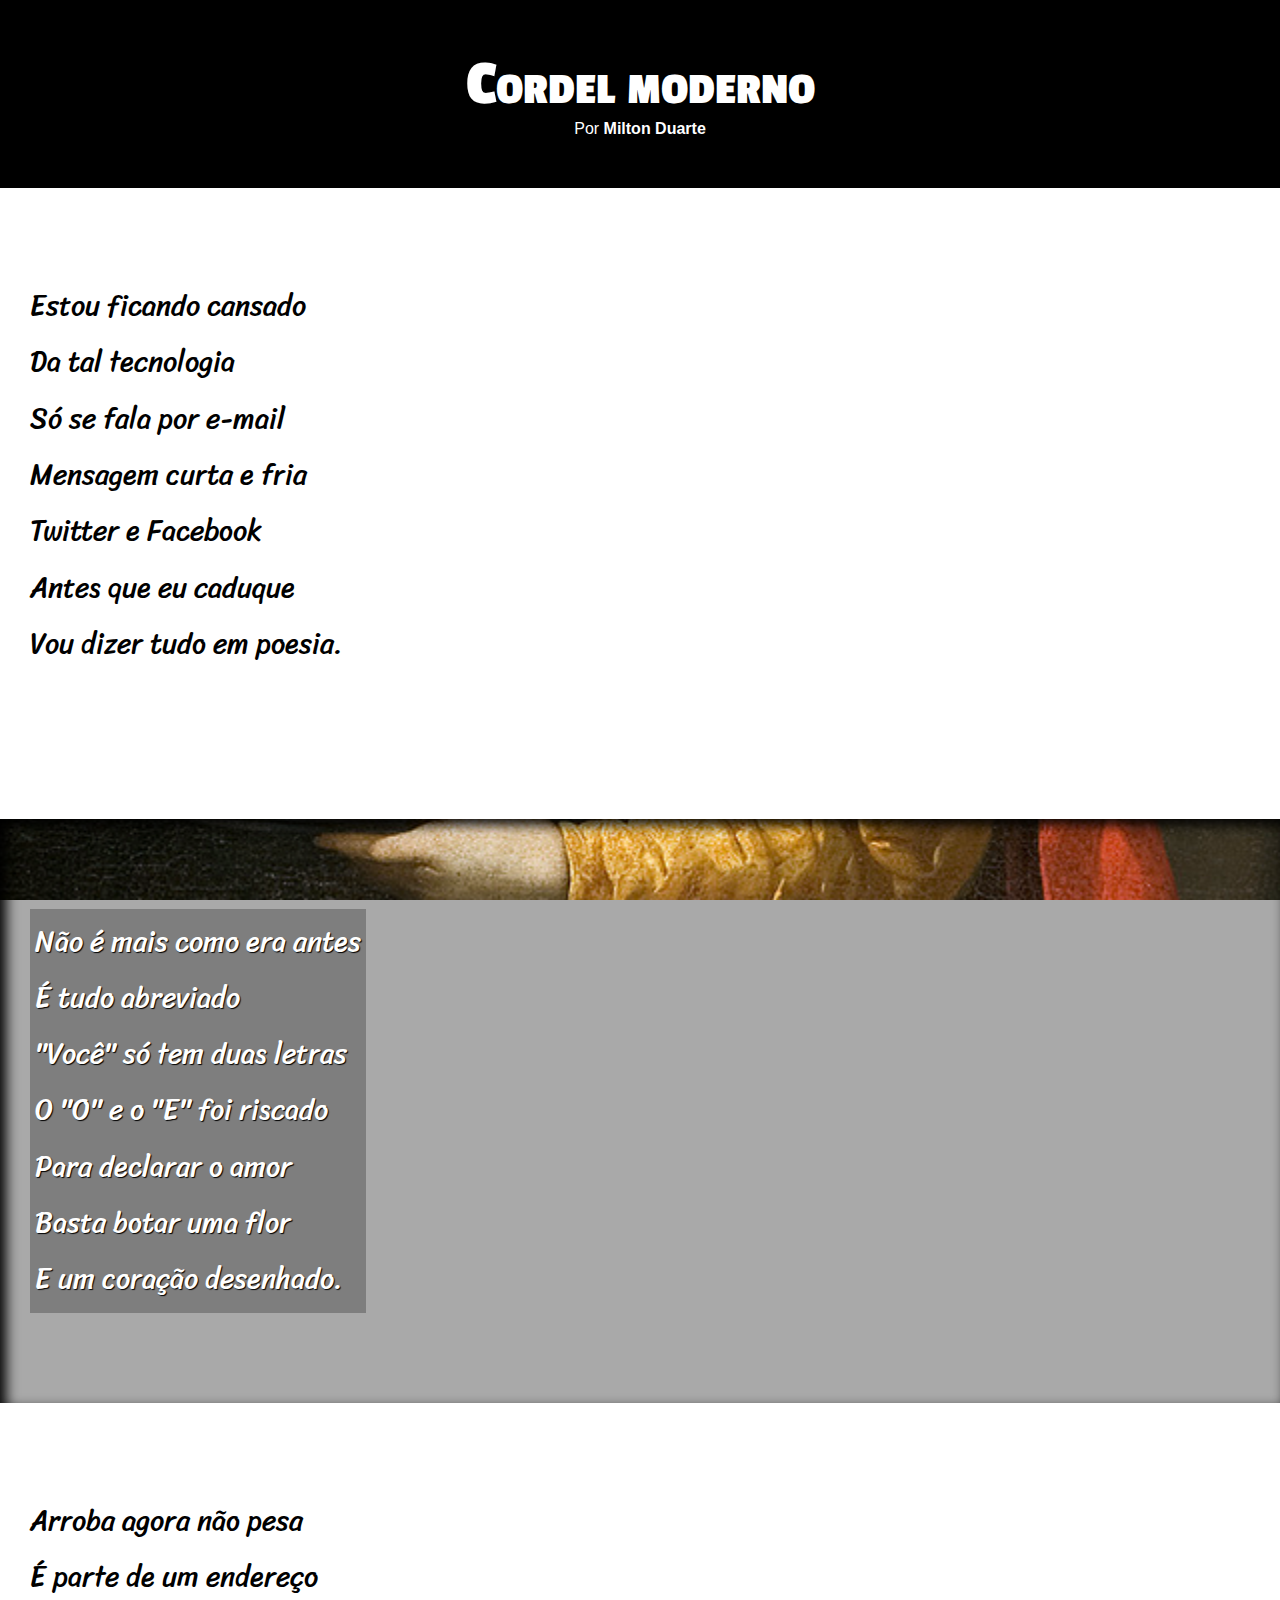
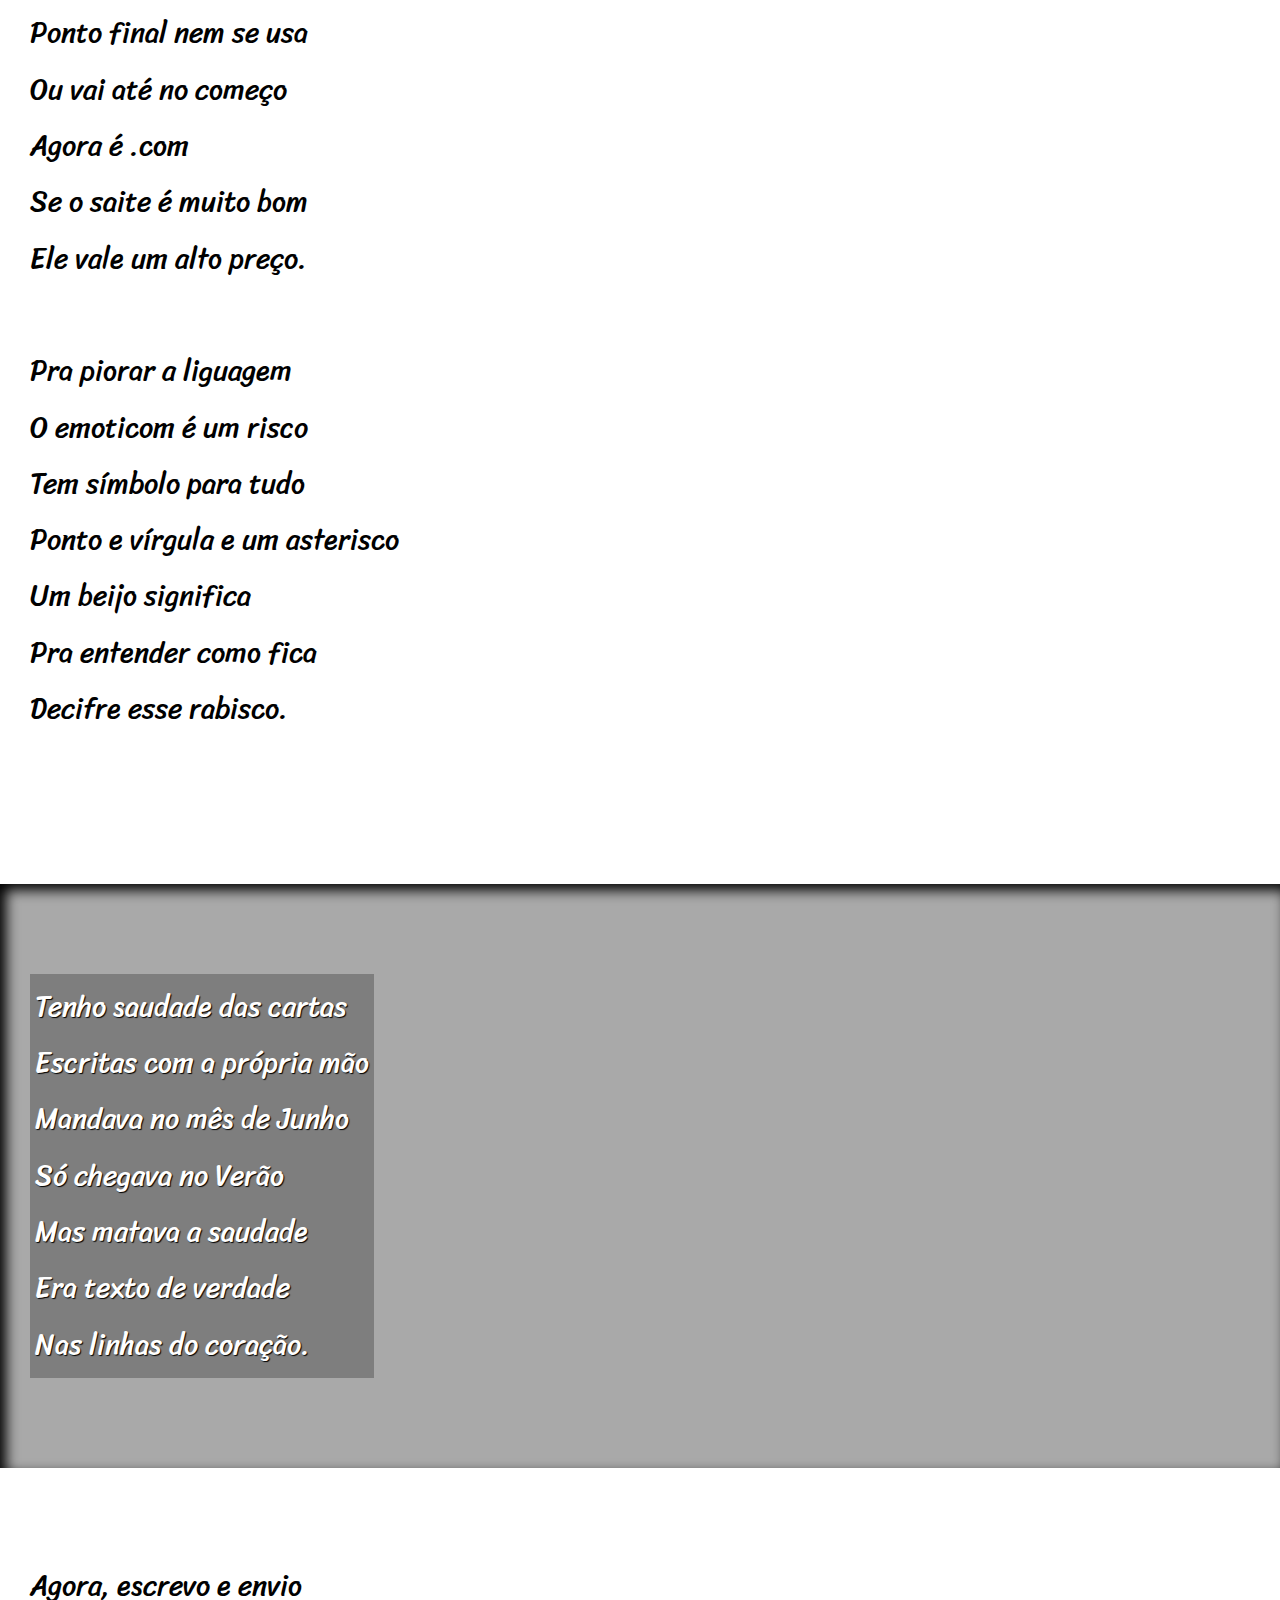
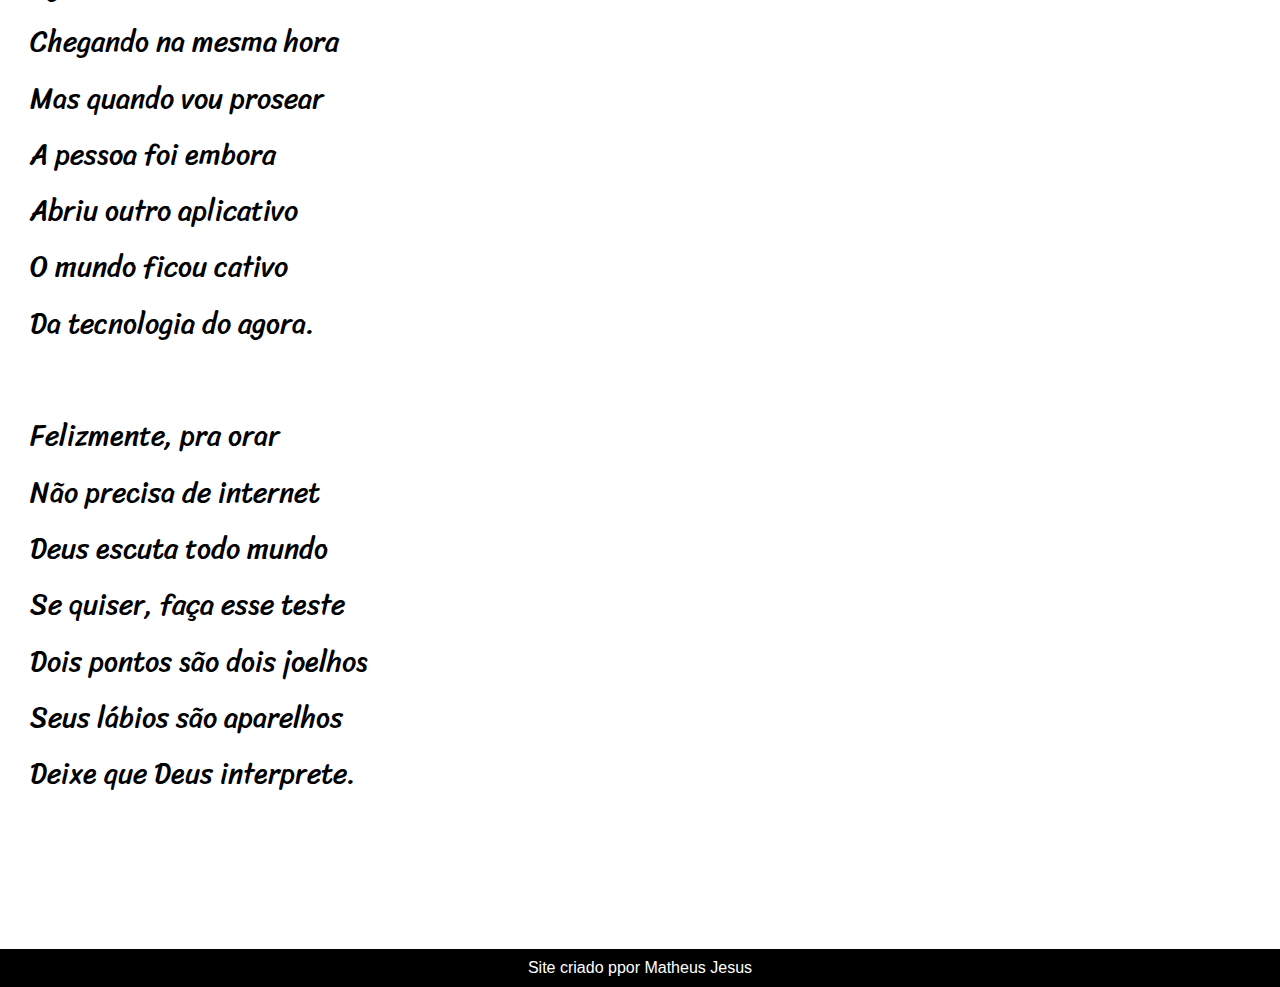
<file: Desafio012/cordel.html>
<!DOCTYPE html>
<html lang="pt-br">
<head>
    <meta charset="UTF-8">
    <meta http-equiv="X-UA-Compatible" content="IE=edge">
    <meta name="viewport" content="width=device-width, initial-scale=1.0">
    <title>Cordel</title>
    <link rel="stylesheet" href="estilo/style.css">
</head>
<body>
<header>
    <h1>Cordel moderno</h1>
    <p>Por <a href="https://www.recantodasletras.com.br/poesias/318">Milton Duarte</a></p>
    
</header>

    <section class="normal">
        <p>
            Estou ficando cansado<br>
            Da tal tecnologia<br>
            Só se fala por e-mail<br>
            Mensagem curta e fria<br>
            Twitter e Facebook<br>
            Antes que eu caduque<br>
            Vou dizer tudo em poesia.<br>
        </p>
    </section>

    <section class="imagem" id="img01">
        <p>
            Não é mais como era antes<br>
            É tudo abreviado<br>
            "Você" só tem duas letras<br>
            O "O" e o "E" foi riscado<br>
            Para declarar o amor<br>
            Basta botar uma flor<br>
            E um coração desenhado.<br>
        </p>
    </section>

    <section class="normal">
        <p>
            Arroba agora não pesa<br>
            É parte de um endereço<br>
            Ponto final nem se usa<br>
            Ou vai até no começo<br>
            Agora é .com<br>
            Se o saite é muito bom<br>
            Ele vale um alto preço.<br>
        </p>
        <p>
            Pra piorar a liguagem<br>
            O emoticom é um risco<br>
            Tem símbolo para tudo<br>
            Ponto e vírgula e um asterisco<br>
            Um beijo significa<br>
            Pra entender como fica<br>
            Decifre esse rabisco.<br>
        </p>
    </section>

    <section class="imagem" id="img02">
        <p>
            Tenho saudade das cartas<br>
            Escritas com a própria mão<br>
            Mandava no mês de Junho<br>
            Só chegava no Verão<br>
            Mas matava a saudade<br>
            Era texto de verdade<br>
            Nas linhas do coração.<br>
        </p>
    </section>

    <section class="normal">
        <p>
            Agora, escrevo e envio<br>
            Chegando na mesma hora<br>
            Mas quando vou prosear<br>
            A pessoa foi embora<br>
            Abriu outro aplicativo<br>
            O mundo ficou cativo<br>
            Da tecnologia do agora.<br>
        </p>
        <p>
            Felizmente, pra orar<br>
            Não precisa de internet<br>
            Deus escuta todo mundo<br>
            Se quiser, faça esse teste<br>
            Dois pontos são dois joelhos<br>
            Seus lábios são aparelhos<br>
            Deixe que Deus interprete.<br>
        </p>
    </section>
    <footer>
        <p>Site criado ppor Matheus Jesus</p>
    </footer>
</body>
</html>
</file>
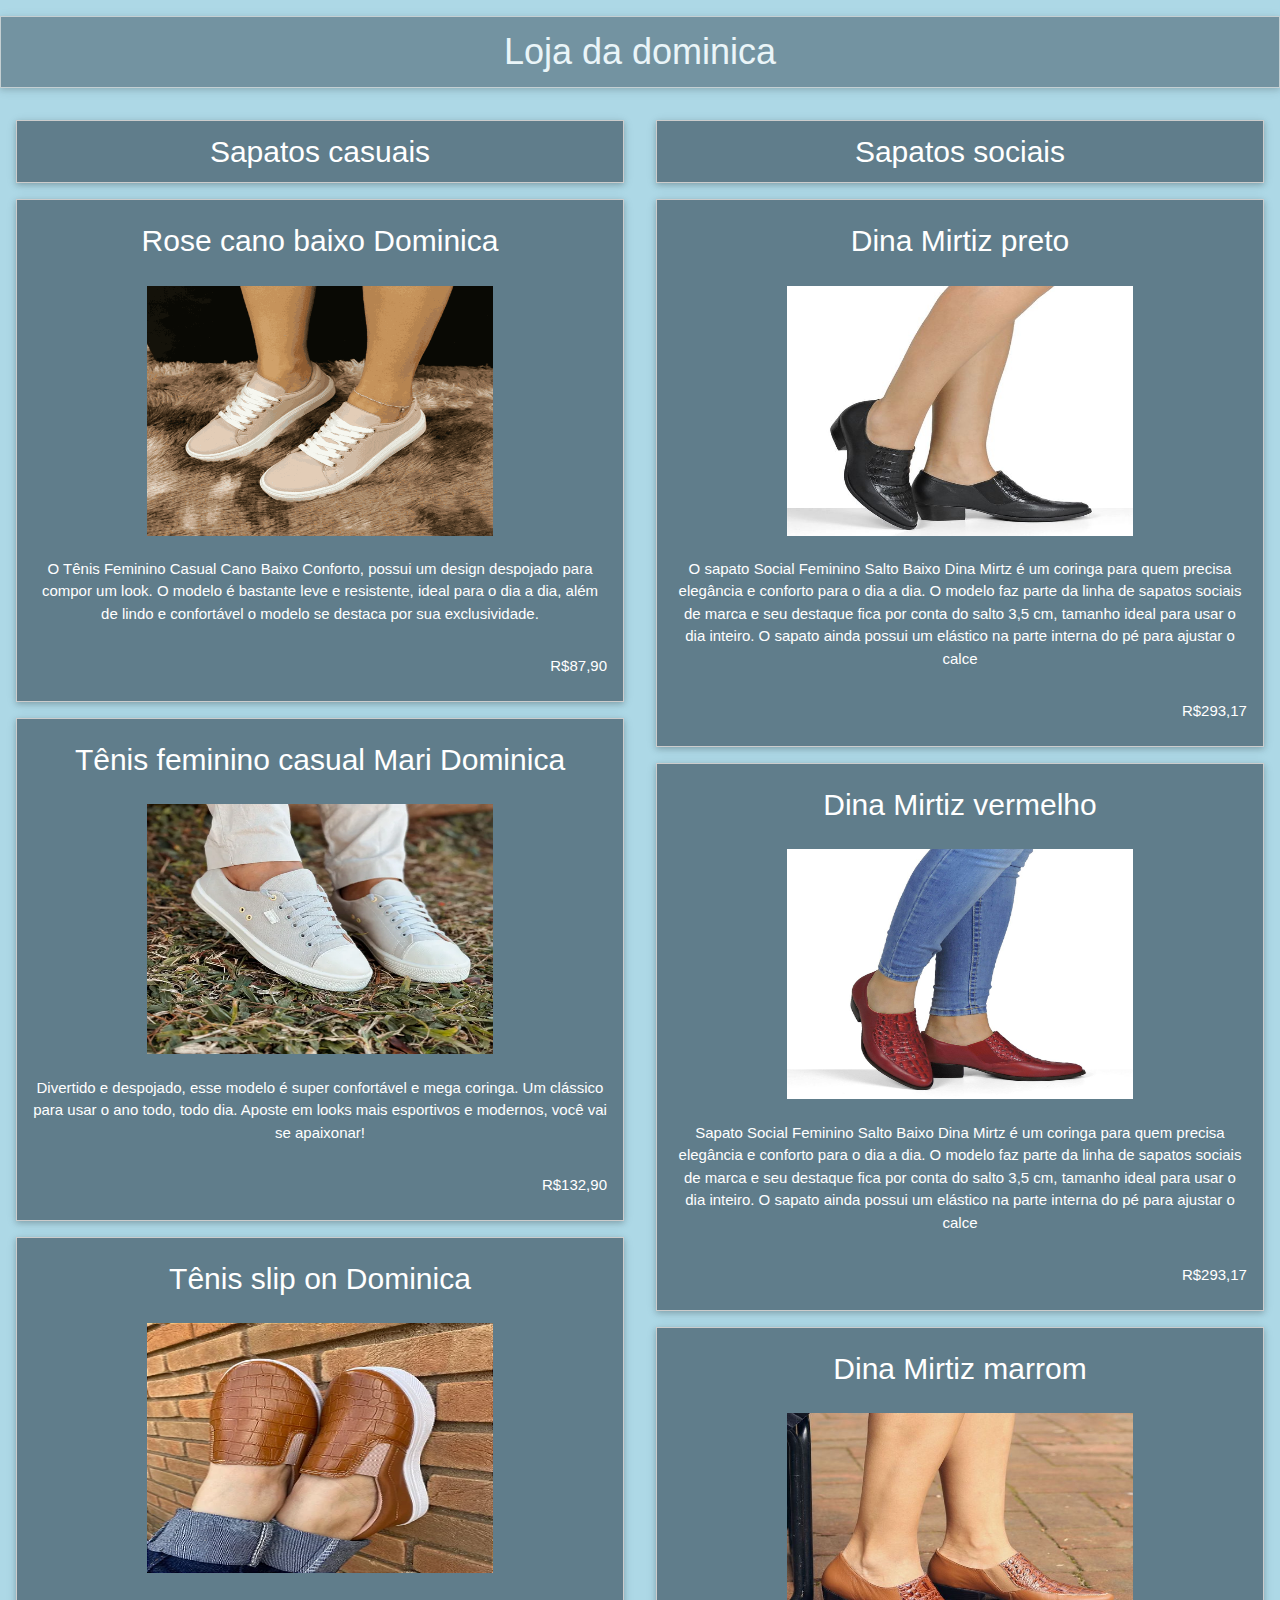
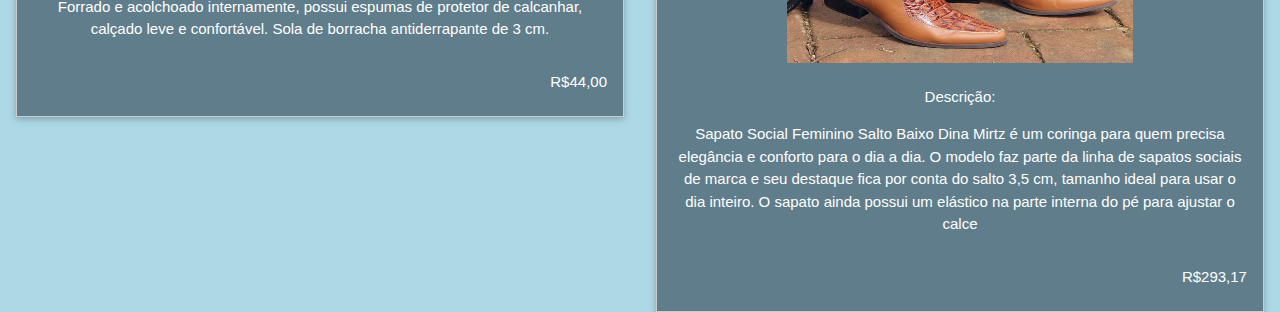
<file: MatheusJesusdeSoussa_Ag_14_rec_DS_I/DominicaCalçados.html>
<html>
<head>
  <title>Exemplo de Coluna com W3.CSS</title>
  <link rel="stylesheet" href="style.css">

  <link rel="stylesheet" href="https://www.w3schools.com/w3css/4/w3.css">
</head>
<body style="background-color: #ADD8E6;">
    <main>
        <div>
            <h1 class=" w3-panel w3-opacity-min w3-center w3-border w3-padding w3-card w3-row-padding w3-margin-top w3-blue-gray">Loja da dominica</h1>
        </div>
        
        <div class="w3-container w3-half w3-center">
        <h2 class=" w3-border w3-padding w3-card w3-row-padding w3-margin-top w3-blue-gray">Sapatos casuais</h2>
        <div  class=" w3-border w3-padding w3-card w3-row-padding w3-margin-top w3-blue-gray">
            <h2>Rose cano baixo Dominica</h2>
                <figure>
                    <a href="https://www.google.com/url?sa=i&url=https%3A%2F%2Fwww.gugicalcados.com.br%2Fproduto-tenis-feminino-casual-rose-cano-baixo-conforto-tcasual-rose-wel&psig=AOvVaw1YH-1kddzpD1RFwX7Y-XvB&ust=1701026181677000&source=images&cd=vfe&opi=89978449&ved=0CBEQjRxqGAoTCODKrL3u34IDFQAAAAAdAAAAABDXAQ"><img class="w3-opacity-off" src="Imagens/Sapato-casual (1).png" alt=""></a>
                </figure>
                <p>O Tênis Feminino Casual Cano Baixo Conforto, possui um design despojado para compor um look. O modelo é bastante leve e resistente, ideal para o dia a dia, além de lindo e confortável o modelo se destaca por sua exclusividade.</p>
                <p class="w3-right w3-animate-fading">R$87,90</p>
            </div>
        <div  class=" w3-border w3-padding w3-card w3-row-padding w3-margin-top w3-blue-gray">
            <h2>Tênis feminino casual Mari Dominica</h2>
                <figure>
                    <a href="https://www.google.com/url?sa=i&url=https%3A%2F%2Fwww.missapatilhas.com.br%2Fproduto%2Ftenis-casual-lona-mari-confort-feminino-miss-40-cinza%2F&psig=AOvVaw1YH-1kddzpD1RFwX7Y-XvB&ust=1701026181677000&source=images&cd=vfe&opi=89978449&ved=0CBEQjRxqGAoTCODKrL3u34IDFQAAAAAdAAAAABDBAQ"><img src="Imagens/Sapato-casual (1).webp" alt=""></a>
                </figure>
                <p>Divertido e despojado, esse modelo é super confortável e mega coringa. Um clássico para usar o ano todo, todo dia. Aposte em looks mais esportivos e modernos, você vai se apaixonar!</p>
                <p class="w3-right w3-animate-fading">R$132,90</p>
        </div>
        <div  class=" w3-border w3-padding w3-card w3-row-padding w3-margin-top w3-blue-gray">
            <h2>Tênis slip on Dominica</h2>
                <figure>
                    <a href="https://www.google.com/url?sa=i&url=https%3A%2F%2Fwww.omundodassapatilhas.com.br%2Ftenis-slip-on-croco-caramelo&psig=AOvVaw1YH-1kddzpD1RFwX7Y-XvB&ust=1701026181677000&source=images&cd=vfe&opi=89978449&ved=0CBEQjRxqFwoTCODKrL3u34IDFQAAAAAdAAAAABBt"><img src="Imagens/Sapato-casual (2).webp" alt=""></a>
                </figure>
                <p>Forrado e acolchoado internamente, possui espumas de protetor de calcanhar, calçado leve e confortável. Sola de borracha antiderrapante de  3 cm. </p>
                <p class="w3-right w3-animate-fading">R$44,00</p>
        </div>
          
        </div>
        
        <div class="w3-container w3-half w3-center">
        <h2 class=" w3-border w3-padding w3-card w3-row-padding w3-margin-top w3-blue-gray"">Sapatos sociais</h2>
        <div  class=" w3-border w3-padding w3-card w3-row-padding w3-margin-top w3-blue-gray">
            <h2>Dina Mirtiz preto</h2>
                <figure>
                    <a href="https://www.google.com/url?sa=i&url=https%3A%2F%2Fwww.melaniabenett.com.br%2Fsapatos-casuais-femininos%2Fsapato-social-feminino-salto-baixo-dina-mirtz-preto%2F954-5&psig=AOvVaw3lIu13kFTA557qG12uTRXN&ust=1701025940293000&source=images&cd=vfe&opi=89978449&ved=0CBAQjRxqFwoTCLj8krX934IDFQAAAAAdAAAAABAE"><img src="Imagens/Sapato-social (1).jpg" alt=""></a>
                </figure>
        
                <p>O sapato Social Feminino Salto Baixo Dina Mirtz é um coringa para quem precisa elegância e conforto para o dia a dia. O modelo faz parte da linha de sapatos sociais de marca e seu destaque fica por conta do salto 3,5 cm, tamanho ideal para usar o dia inteiro. O sapato ainda possui um elástico na parte interna do pé para ajustar o calce</p>
                <P class="w3-right w3-animate-fading">R$293,17</P>
        </div>
        <div class=" w3-border w3-padding w3-card w3-row-padding w3-margin-top w3-blue-gray">
            <h2>Dina Mirtiz vermelho</h2>
                <figure>
                    <a href="https://www.google.com/url?sa=i&url=https%3A%2F%2Fwww.melaniabenett.com.br%2Fsapatos-casuais-femininos%2Fsapato-social-feminino-salto-baixo-dina-mirtz-vermelho%2F954-17&psig=AOvVaw3lIu13kFTA557qG12uTRXN&ust=1701025940293000&source=images&cd=vfe&opi=89978449&ved=0CBAQjRxqFwoTCLj8krX934IDFQAAAAAdAAAAABAK"><img src="Imagens/Sapato-social (2).jpg" alt=""></a>
                </figure>
                <p>Sapato Social Feminino Salto Baixo Dina Mirtz é um coringa para quem precisa elegância e conforto para o dia a dia. O modelo faz parte da linha de sapatos sociais de marca e seu destaque fica por conta do salto 3,5 cm, tamanho ideal para usar o dia inteiro. O sapato ainda possui um elástico na parte interna do pé para ajustar o calce</p>
                <P class="w3-right w3-animate-fading">R$293,17</P>
        </div>
        <div class=" w3-border w3-padding w3-card w3-row-padding w3-margin-top w3-blue-gray">
            <h2>Dina Mirtiz marrom</h2>
                <figure>
                    <a href="https://www.melaniabenett.com.br/sapatos-casuais-femininos/sapato-social-feminino-salto-baixo-dina-mirtz-linhaca/954-13?gad_source=1&gclid=CjwKCAiA04arBhAkEiwAuNOsIl3Mc5cfdYvW8GHOPju-J2qORqhqsrdFd0erG2zIKnd1l1wROyBC0hoCY4MQAvD_BwE"><img src="Imagens/Sapato-social (3).jpg" alt=""></a>
                </figure>
                <p>Descrição:</p>
                <p>Sapato Social Feminino Salto Baixo Dina Mirtz é um coringa para quem precisa elegância e conforto para o dia a dia. O modelo faz parte da linha de sapatos sociais de marca e seu destaque fica por conta do salto 3,5 cm, tamanho ideal para usar o dia inteiro. O sapato ainda possui um elástico na parte interna do pé para ajustar o calce</p>
                <P class="w3-right w3-animate-fading">R$293,17</P>
        </div>
        
        </div>

        <footer>
            
        </footer>
    </main>
  


</body>
</html>
</file>
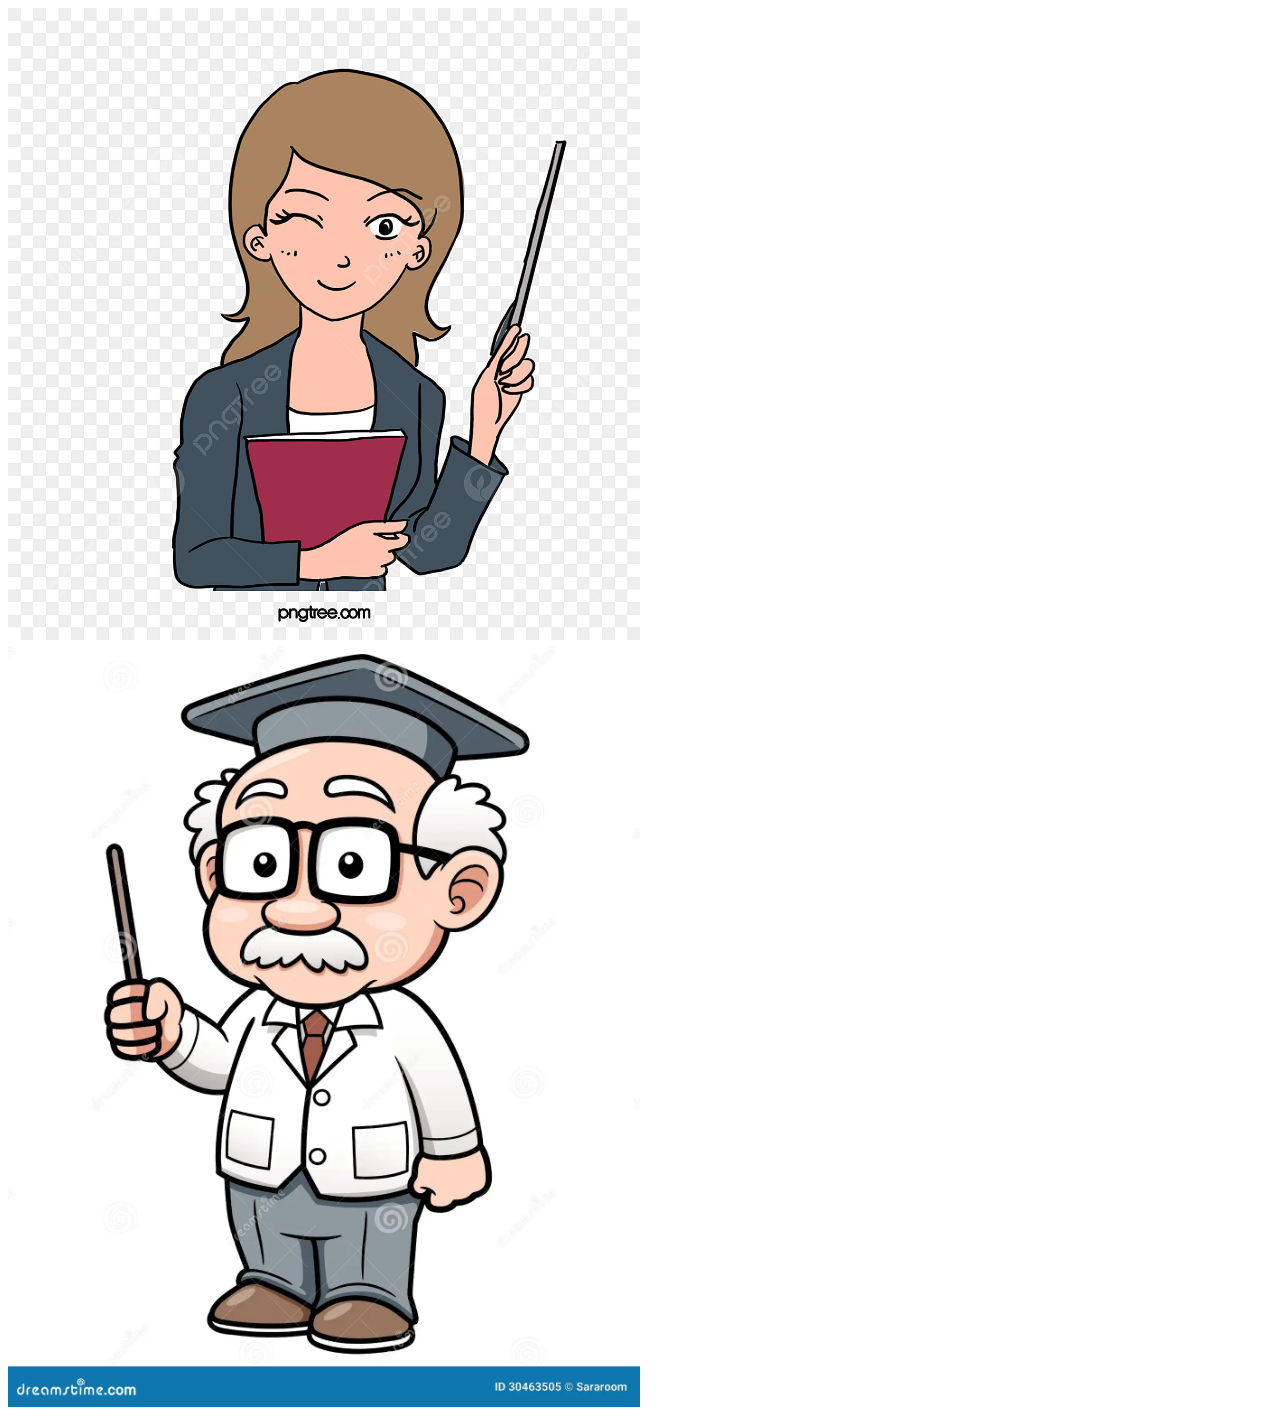
<file: Projeto CPS/Galeria.html>
<!DOCTYPE html>
<html lang="pt-br">
<head>
    <meta charset="UTF-8">
    <meta name="viewport" content="width=device-width, initial-scale=1.0">
    <title>Imagens dos professores</title>
    <style>
        img {
            width: 50%;
            height: 30%;
            align-items: center;
        }
    </style>
</head>
<body>
    <img src="IMG/pngtree-cartoon-teacher-png-image_596514.jpg" alt="">
    <img src="IMG/professor-dos-desenhos-animados-30463505.webp" alt="">
</body>
</html>
</file>
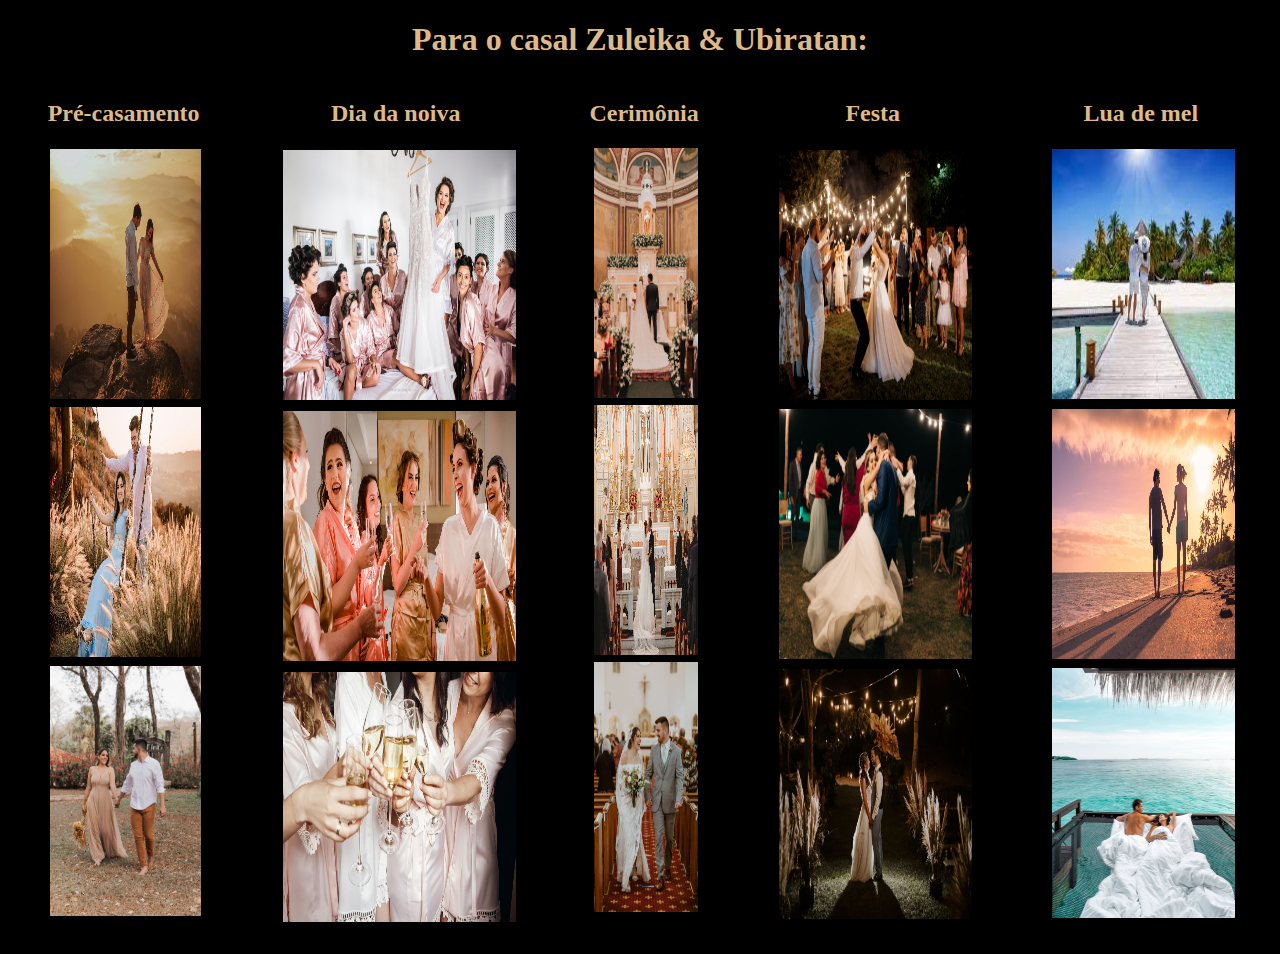
<file: Zuleika & Ubiratan/Página/Inicial.html>
<!DOCTYPE html>
<html lang="en">
<head>
    <meta charset="UTF-8">
    <meta name="viewport" content="width=device-width, initial-scale=1.0">
    <link rel="stylesheet" href="style.css">

    <title>Casamento Zuleika & Ubiratan</title>
</head>
<body>
    <main>
        <h1>Para o casal Zuleika & Ubiratan: </h1>

        <div class="container">
            <div class="Pre-casamento">
                <h2>Pré-casamento</h2>
                <figure>
                    <a href="https://www.google.com/imgres?imgurl=https%3A%2F%2Fcdn0.casamentos.com.br%2Farticle-vendor%2F2095%2Foriginal%2F1280%2Fjpg%2Fimg-0204_13_242095-164744644985185.jpeg&tbnid=qiTBXqLzUtaaXM&vet=12ahUKEwiXkO3UtKuCAxWhSLgEHZ0HBKsQMygAegQIARBp..i&imgrefurl=https%3A%2F%2Fwww.casamentos.com.br%2Fartigos%2F10-dicas-para-ter-um-ensaio-pre-casamento-perfeito--c6988&docid=6-QnbzVX9t8OAM&w=1280&h=853&q=pr%C3%A9%20casamento&ved=2ahUKEwiXkO3UtKuCAxWhSLgEHZ0HBKsQMygAegQIARBp"><img src="../Imagens/img-0204_13_242095-164744644985185.jpeg" alt=""></a>
                    <a href="https://www.google.com/imgres?imgurl=https%3A%2F%2Fcdn0.casamentos.com.br%2Farticle-vendor%2F0555%2Foriginal%2F1280%2Fjpg%2F200ensaio-pre-wedding-sitio-das-borboletas_13_280555-164911623624048.jpeg&tbnid=d99mBzs4oxOI8M&vet=12ahUKEwiXkO3UtKuCAxWhSLgEHZ0HBKsQMygDegQIARBv..i&imgrefurl=https%3A%2F%2Fwww.casamentos.com.br%2Fartigos%2F10-dicas-para-ter-um-ensaio-pre-casamento-perfeito--c6988&docid=6-QnbzVX9t8OAM&w=1280&h=854&q=pr%C3%A9%20casamento&ved=2ahUKEwiXkO3UtKuCAxWhSLgEHZ0HBKsQMygDegQIARBv"><img src="../Imagens/WhatsApp Image 2023-11-04 at 19.31.11.jpeg" alt=""></a>
                    <a href="https://www.google.com/imgres?imgurl=https%3A%2F%2Fstorage.alboom.ninja%2Fsites%2F2356%2Fgalleries%2F6750%2Fensaio-pre-casamento-fazenda-jagoara-velha-10.jpg%3Ft%3D1609035723&tbnid=Qi5BZWmq8jCZ0M&vet=12ahUKEwiXkO3UtKuCAxWhSLgEHZ0HBKsQMygKegQIARB9..i&imgrefurl=https%3A%2F%2Fwww.victorataide.com.br%2Fgallery%2F6750-pre-casamento&docid=iBTCxptWhI9UCM&w=853&h=1280&q=pr%C3%A9%20casamento&ved=2ahUKEwiXkO3UtKuCAxWhSLgEHZ0HBKsQMygKegQIARB9"><img src="../Imagens/WhatsApp Image 2023-11-04 at 19.31.28.jpeg" alt=""></a>
                </figure>
            </div>
            <div class="DiaNoiva">
                <h2>Dia da noiva</h2>
                <figure>
                    <a href="https://www.google.com/url?sa=i&url=https%3A%2F%2Flejour.com.br%2Fblog%2Fmusicas-para-dia-da-noiva&psig=AOvVaw0HXyzqUfA2x8Ca_1Kk7_hc&ust=1699221121070000&source=images&cd=vfe&opi=89978449&ved=0CBEQjRxqFwoTCKDzg42qq4IDFQAAAAAdAAAAABAE"><img src="../Imagens/Dia-da-noiva01.jpg" alt=""></a>
                    <a href="https://www.google.com/url?sa=i&url=https%3A%2F%2Fwww.faladasimagens.com.br%2Fblog%2Ftorne-o-seu-making-of-dia-da-noiva-inesquecivel&psig=AOvVaw0HXyzqUfA2x8Ca_1Kk7_hc&ust=1699221121070000&source=images&cd=vfe&opi=89978449&ved=0CBEQjRxqFwoTCKDzg42qq4IDFQAAAAAdAAAAABAJ""><img src="../Imagens/Dia-da-noiva02.jpg" alt=""></a>
                    <a href="https://www.google.com/url?sa=i&url=https%3A%2F%2Fblog.pajaris.com.br%2Fdia-da-noiva%2F&psig=AOvVaw0HXyzqUfA2x8Ca_1Kk7_hc&ust=1699221121070000&source=images&cd=vfe&opi=89978449&ved=0CBEQjRxqFwoTCKDzg42qq4IDFQAAAAAdAAAAABAT"><img src="../Imagens/Dia-da-noiva03.webp" alt=""></a>
                </figure>
            </div>
            <div class="Cerimonia">
                <h2>Cerimônia</h2>
                <figure>
                    <a href="https://www.google.com/url?sa=i&url=https%3A%2F%2Frevista.caseme.com.br%2F7-dicas-para-o-seu-casamento-na-igreja-catolica%2F&psig=AOvVaw2qqVwoRQWlwVy35Cd4nrZK&ust=1699221437143000&source=images&cd=vfe&opi=89978449&ved=0CBEQjRxqFwoTCNiG4aOrq4IDFQAAAAAdAAAAABAT"><img src="../Imagens/Wedding-day00.jpg" alt=""></a>
                    <a href="https://www.google.com/url?sa=i&url=https%3A%2F%2Flapisdenoiva.com%2Fcasamento-na-igreja-catolica%2F&psig=AOvVaw2qqVwoRQWlwVy35Cd4nrZK&ust=1699221437143000&source=images&cd=vfe&opi=89978449&ved=0CBEQjRxqFwoTCNiG4aOrq4IDFQAAAAAdAAAAABAJ"><img src="../Imagens/Wedding-day01.jpg" alt=""></a>
                    <a href="https://www.google.com/url?sa=i&url=https%3A%2F%2Flapisdenoiva.com%2Fcasamento-na-igreja-catolica%2F&psig=AOvVaw2qqVwoRQWlwVy35Cd4nrZK&ust=1699221437143000&source=images&cd=vfe&opi=89978449&ved=0CBEQjRxqFwoTCNiG4aOrq4IDFQAAAAAdAAAAABAE"><img src="../Imagens/Wedding-day02.jpg" alt=""></a>
                </figure>
            </div>
            <div class="Festa">
                <h2>Festa</h2>
                <figure>
                    <a href="https://www.google.com/url?sa=i&url=https%3A%2F%2Fblog.casar.com%2Ffesta-de-casamento%2F&psig=AOvVaw2UoZwW_svrm5IQvd1fbPNd&ust=1699221949856000&source=images&cd=vfe&opi=89978449&ved=0CBEQjRxqFwoTCLDWu5mtq4IDFQAAAAAdAAAAABAE"><img src="../Imagens/festa-de-casamento01.jpg" alt=""></a>
                    <a href="https://www.google.com/url?sa=i&url=https%3A%2F%2Fwww.noivaansiosa.com.br%2Fcasamento-a-luz-do-dia-leticia-e-ighor%2F&psig=AOvVaw2UoZwW_svrm5IQvd1fbPNd&ust=1699221949856000&source=images&cd=vfe&opi=89978449&ved=0CBEQjRxqFwoTCLDWu5mtq4IDFQAAAAAdAAAAABAJ"><img src="../Imagens/festa-de-casamento02.jpg" alt=""></a>
                    <a href="https://www.google.com/url?sa=i&url=https%3A%2F%2Fwww.zankyou.com.br%2Fp%2Foutubro-2023-se-meu-casamento-fosse-amanha&psig=AOvVaw2UoZwW_svrm5IQvd1fbPNd&ust=1699221949856000&source=images&cd=vfe&opi=89978449&ved=0CBEQjRxqFwoTCLDWu5mtq4IDFQAAAAAdAAAAABAQ"><img src="../Imagens/festa-de-casamento03.jpg" alt=""></a>
                </figure>
            </div>
            <div class="LuaMel" >
                <h2>Lua de mel</h2>
                <figure>
                    <a href="https://www.google.com/url?sa=i&url=https%3A%2F%2Fforbes.com.br%2Fforbeslife%2F2022%2F02%2Flua-de-mel-especialistas-indicam-os-melhores-lugares-para-2022%2F&psig=AOvVaw1fjBKgeZ20JF-v1WLjk2Vl&ust=1699222069096000&source=images&cd=vfe&opi=89978449&ved=0CBEQjRxqFwoTCMD6ntGtq4IDFQAAAAAdAAAAABAJ"><img src="../Imagens/Honeymoon01.jpg" alt=""></a>
                    <a href="https://www.google.com/url?sa=i&url=https%3A%2F%2Fwww.melhoresdestinos.com.br%2Flua-de-mel-brasil-destinos-dicas.html&psig=AOvVaw1fjBKgeZ20JF-v1WLjk2Vl&ust=1699222069096000&source=images&cd=vfe&opi=89978449&ved=0CBEQjRxqFwoTCMD6ntGtq4IDFQAAAAAdAAAAABAE"><img src="../Imagens/honeymoon04.jpg" alt=""></a>
                    <a href="https://www.google.com/url?sa=i&url=https%3A%2F%2Fwww.noivaansiosa.com.br%2Flua-de-mel-dos-sonhos%2F&psig=AOvVaw1fjBKgeZ20JF-v1WLjk2Vl&ust=1699222069096000&source=images&cd=vfe&opi=89978449&ved=0CBEQjRxqFwoTCMD6ntGtq4IDFQAAAAAdAAAAABBe"><img src="../Imagens/honeymoon02.jpg" alt=""></a>
                </figure>
            </div>
        </div>
    </main>
</body>
</html>
</file>
<file: Desafio012/estilo/style.css>
@charset "UTF-8";
@import url('https://fonts.googleapis.com/css2?family=Passion+One:wght@400;700;900&display=swap');
@import url('https://fonts.googleapis.com/css2?family=Sriracha&display=swap');

* {
    margin: 0px;
    padding: 0px;
}

:root{
    --fonte01: Verdana, Geneva, Taoma, sans-serif;
    --fonte02: 'Passion One', cursive;
    --fonte03: 'Sriracha', cursive;
}

html, body {
    min-height: 100vh;
    background-color: darkgray;
    font-family: var(--fonte01);
}

header{
    background-color: black;
    color: white;
    text-align: center;
}
header h1 {
    padding-top: 50px;
    font-variant: small-caps;
    font-family: var(--fonte02);
    font-size: 5vw;
}
header p {
padding-bottom: 50px;
}
a{
    color: white;
    text-decoration: none;
    font-weight: bolder;
}
a:hover{
    text-decoration: underline;
}
section{
    padding-top: 10vh;
    padding-bottom: 10vh;
    line-height: 2em;
    padding-left: 30px;
    font-family: var(--fonte03);
    font-size: 2.2vw;
}
section#img01{
background-image: url('../imagens/agueda.png');
background-position: right center;
background-size: cover;
}

section#img02{
    background-image: url('../imagens/agueda.png');
    background-size: cover;
    background-position: right center;

}

section > p{
    padding-bottom: 2em;
}
section.normal{
    background-color: white;
    color: black;
}
section.imagem{
    background-color: rgb(51, 51, 51);
    color: white;
    box-shadow: inset 6px 6px 13px 0px black;
    background-attachment: fixed;
}
section.imagem > p{
    
    display: inline-block;
    padding: 5px;
    background-color: rgba(0, 0, 0, 0.253);
    text-shadow: 1px 1px 1px black;
}
footer{
    background-color: black;
    color: white;
    text-align: center;
    padding: 10px;
}
</file>
<file: MatheusJesusdeSoussa_Ag_14_rec_DS_I/style.css>
figure > a> img{
    width: 70%;
    height: 250px;
    margin: 1.5%
}
</file>
<file: Zuleika & Ubiratan/Página/style.css>
*{
    background-color: black;
    color:burlywood

}

main{
    color: white;
    background-color: black;
}

h1 {
    text-align: center;
}

.container{
    width: 100%;
    display: flex;
    flex-direction: row;
}

figure > a> img{
    width: 100%;
    height: 250px;
    margin: 1.5%
}

.Pre-casamento{
    flex-grow: 1;
}

.DiaNoiva{
    flex-grow: 1;
}

.Cerimonia{
    flex-grow: 1;
}

.Cerimonia > figure > img {
    width: 100%;
    height: 250px;
    margin: 1.5%
}

.Festa{
    flex-grow: 1;
}

.LuaMel{
    flex-grow: 1;
}

h2{
    text-align: center;
}
</file>
